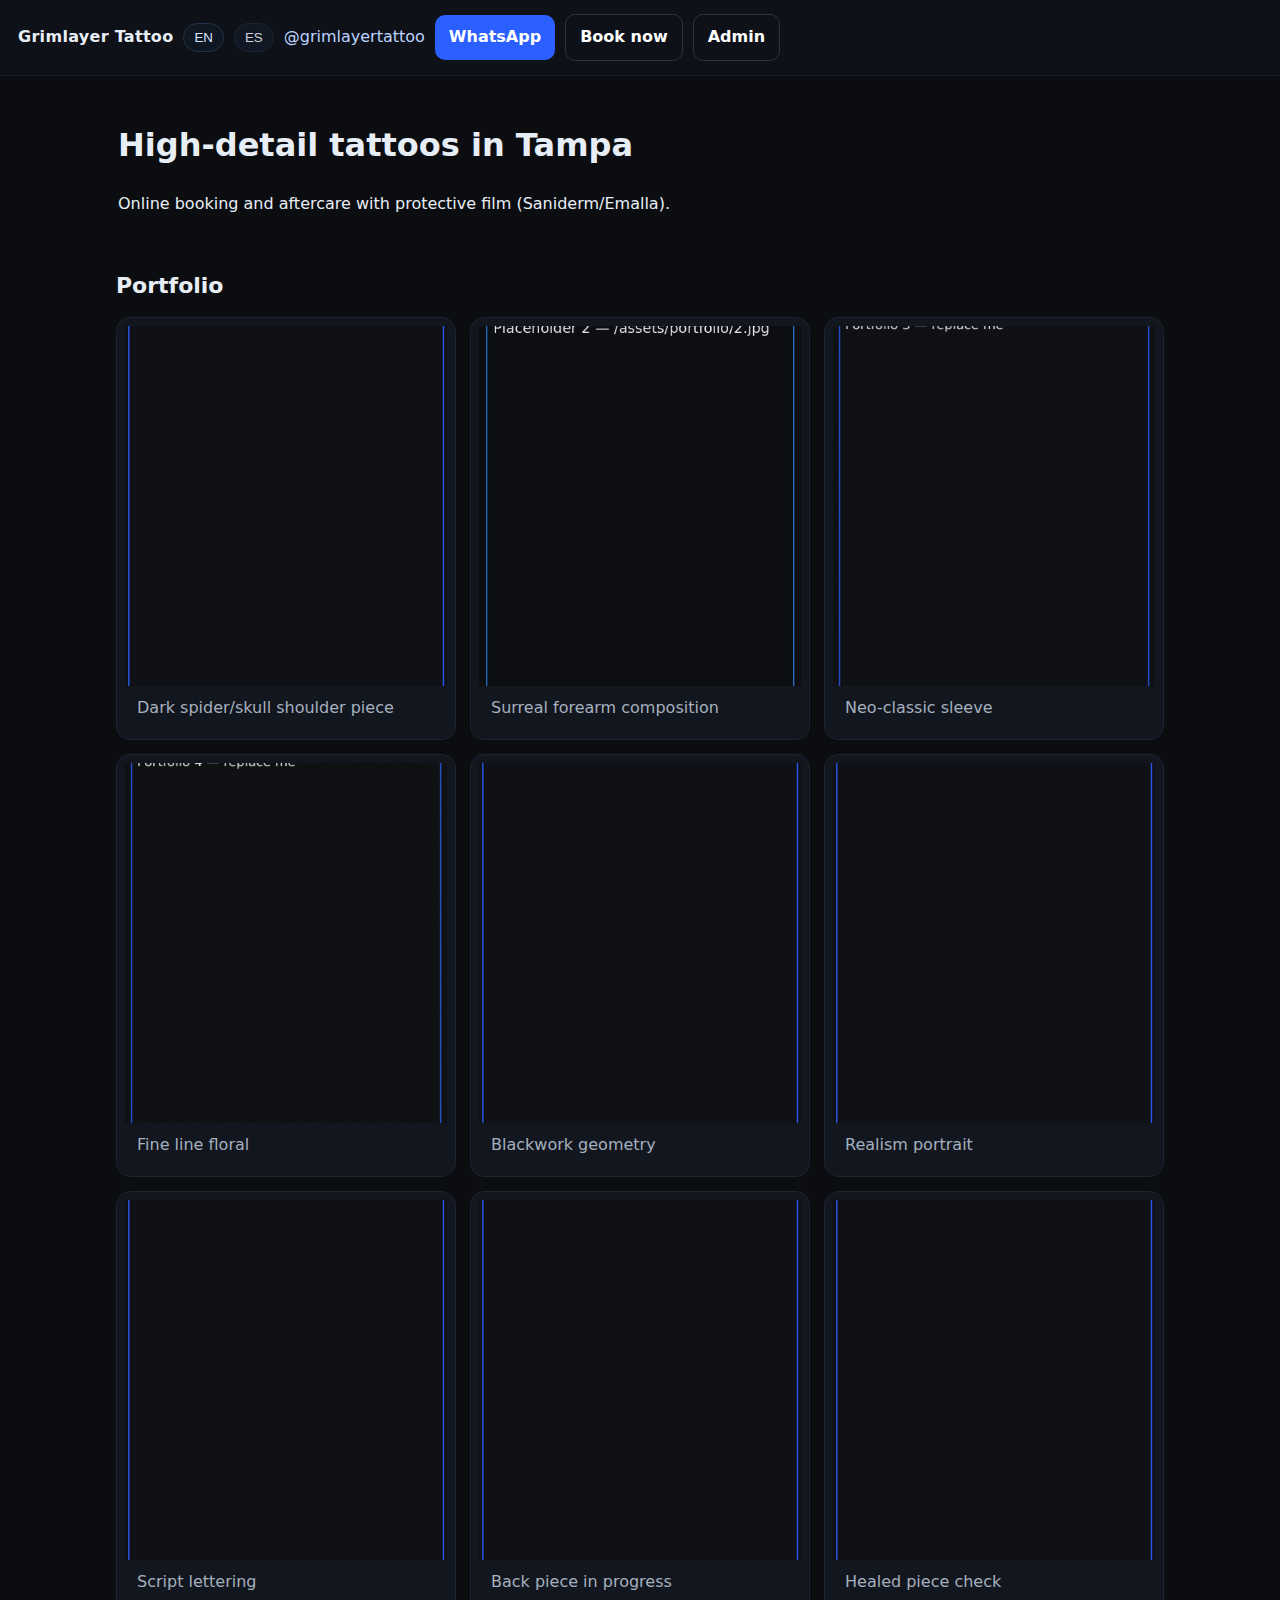
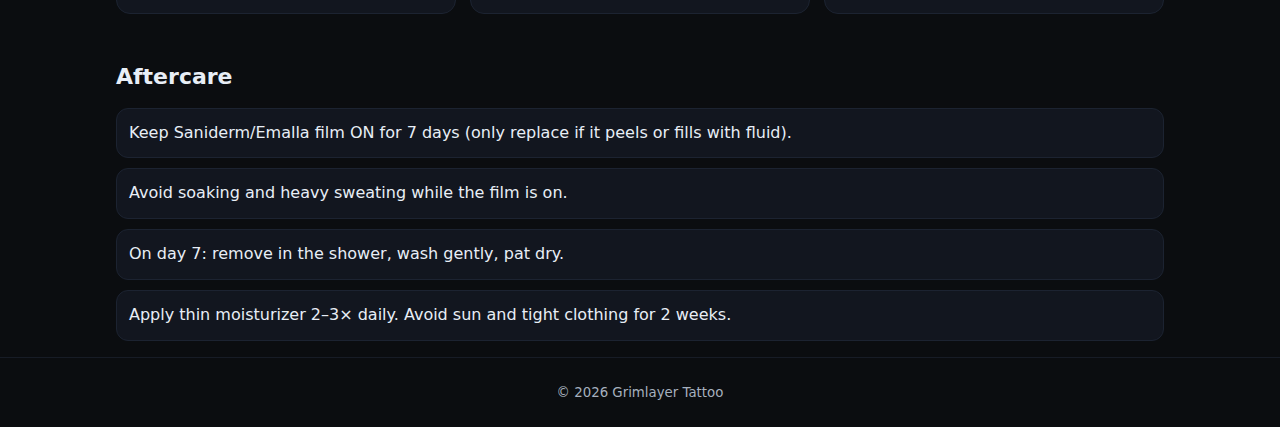
<file: index.html>
<!doctype html>
<html lang="en">
<head>
  <meta charset="utf-8"/>
  <meta name="viewport" content="width=device-width,initial-scale=1"/>
  <title>Grimlayer Tattoo — Tampa</title>
  <meta name="description" content="High‑detail tattoos in Tampa. Online booking and aftercare with protective film (Saniderm/Emalla)."/>
  <link rel="stylesheet" href="/styles.css"/>
  <script>
    // Redirect Identity invite/reset tokens to /admin/
    (function(){
      var h = window.location.hash||"";
      if(/(invite_token|confirmation_token|recovery_token)=/.test(h)){
        location.replace("/admin/"+h);
      }
    })();
  </script>
</head>
<body>
  <header class="topbar">
    <div class="brand">Grimlayer Tattoo</div>
    <nav class="nav">
      <button id="langEN" class="chip on">EN</button>
      <button id="langES" class="chip">ES</button>
      <a id="igLink" class="link" target="_blank" rel="noopener">@grimlayertattoo</a>
      <a id="waLink" class="btn" target="_blank" rel="noopener">WhatsApp</a>
      <a class="btn ghost" href="/book.html" id="bookBtn">Book now</a>
      <a class="btn ghost" href="/admin/">Admin</a>
    </nav>
  </header>

  <main>
    <section class="hero">
      <h1 id="title">High‑detail tattoos in Tampa</h1>
      <p id="subtitle" class="muted">Online booking and aftercare with protective film (Saniderm/Emalla).</p>
    </section>

    <section class="section">
      <h2 id="portfolioHeading" class="h2">Portfolio</h2>
      <div id="portfolio" class="gallery"></div>
    </section>

    <section class="section">
      <h2 id="aftercareHeading" class="h2">Aftercare</h2>
      <div id="aftercare" class="aftercare"></div>
    </section>
  </main>

  <footer class="footer">
    <small>© <span id="year"></span> Grimlayer Tattoo</small>
  </footer>

  <script src="/app.js"></script>
</body>
</html>
</file>
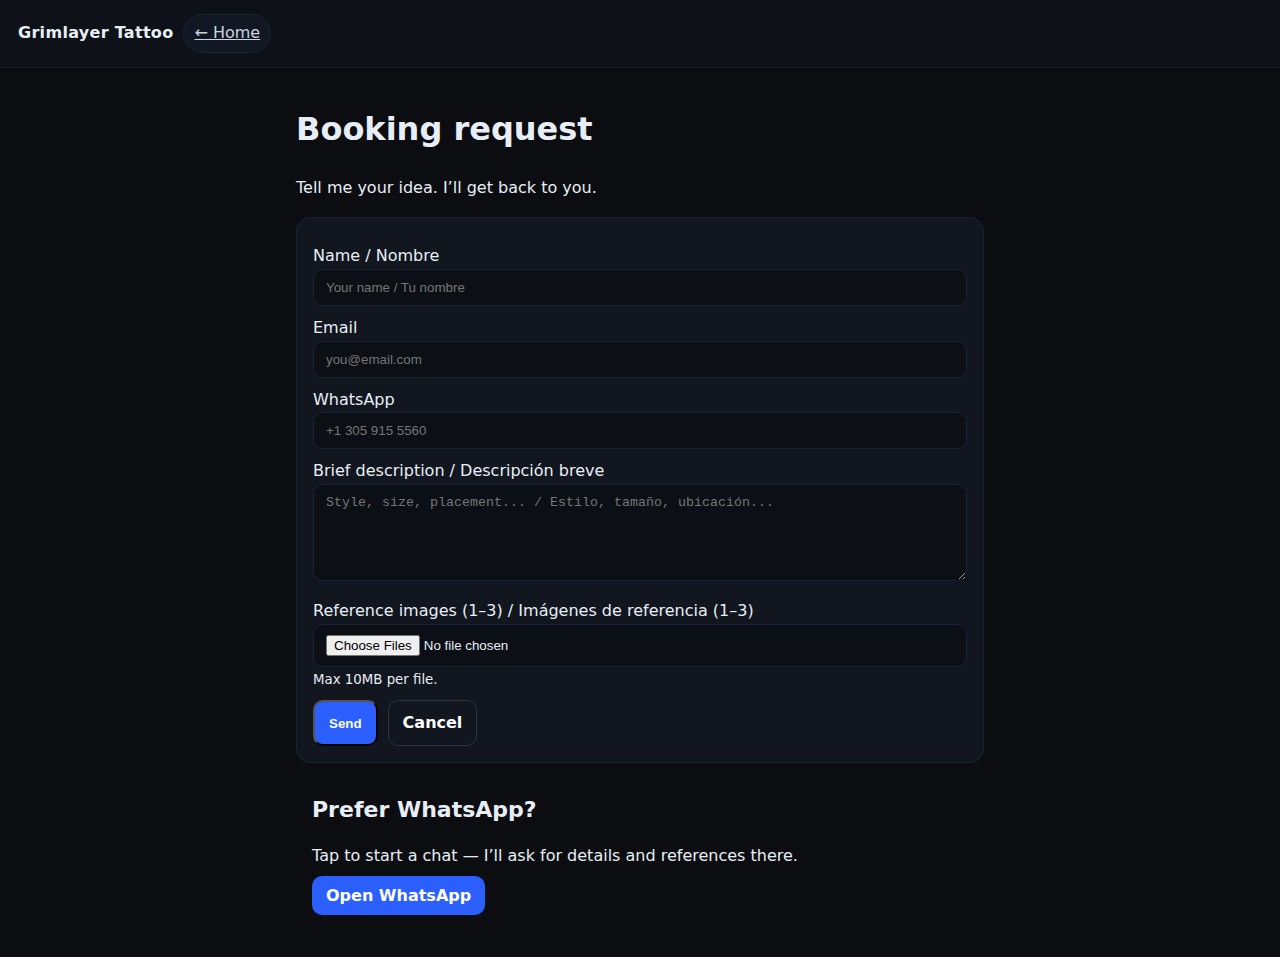
<file: book.html>
<!doctype html>
<html lang="en">
<head>
  <meta charset="utf-8"/>
  <meta name="viewport" content="width=device-width,initial-scale=1"/>
  <title>Book — Grimlayer</title>
  <link rel="stylesheet" href="/styles.css"/>
</head>
<body>
  <header class="topbar">
    <div class="brand">Grimlayer Tattoo</div>
    <nav class="nav"><a class="chip" href="/">← Home</a></nav>
  </header>

  <main class="section" style="max-width:720px">
    <h1 id="hTitle">Booking request</h1>
    <p class="muted" id="hSubtitle">Tell me your idea. I’ll get back to you.</p>

    <form name="booking" method="POST" action="/thanks.html"
          data-netlify="true" data-netlify-honeypot="bot-field"
          enctype="multipart/form-data" class="card" style="padding:16px">
      <input type="hidden" name="form-name" value="booking">
      <input type="hidden" id="langField" name="lang" value="en">
      <p style="display:none"><label>Don’t fill this out: <input name="bot-field"></label></p>

      <label class="lbl">Name / Nombre
        <input class="in" type="text" name="name" required placeholder="Your name / Tu nombre">
      </label>

      <label class="lbl">Email
        <input class="in" type="email" name="email" required placeholder="you@email.com">
      </label>

      <label class="lbl">WhatsApp
        <input class="in" type="tel" name="whatsapp" placeholder="+1 305 915 5560">
      </label>

      <label class="lbl" id="descLbl">Brief description / Descripción breve
        <textarea class="in" name="description" rows="5" required placeholder="Style, size, placement... / Estilo, tamaño, ubicación..."></textarea>
      </label>

      <label class="lbl">Reference images (1–3) / Imágenes de referencia (1–3)
        <input class="in" type="file" name="references" accept="image/*" multiple>
        <small class="muted">Max 10MB per file.</small>
      </label>

      <div data-netlify-recaptcha="true"></div>

      <div style="display:flex;gap:10px;flex-wrap:wrap;margin-top:8px">
        <button class="btn" type="submit" id="submitBtn">Send</button>
        <a class="btn ghost" href="/" id="cancelBtn">Cancel</a>
      </div>
    </form>

    <section class="section">
      <h3 id="altCTA" class="h2">Prefer WhatsApp?</h3>
      <p class="muted" id="altCTAText">Tap to start a chat — I’ll ask for details and references there.</p>
      <p><a class="btn" id="waDirect" href="https://wa.me/13059155560?text=Hi!%20I%27d%20like%20to%20book%20a%20tattoo">Open WhatsApp</a></p>
    </section>
  </main>

  <script>
    (async function(){
      try{
        const res = await fetch('/content/site.json?ts='+Date.now());
        const data = await res.json();
        const lang = (localStorage.getItem('lang')||'en');
        document.getElementById('langField').value = lang;
        const t = data[lang];
        document.getElementById('hTitle').textContent = lang==='es' ? 'Solicitud de cita' : 'Booking request';
        document.getElementById('hSubtitle').textContent = lang==='es' ? 'Cuéntame tu idea. Te respondo pronto.' : "Tell me your idea. I’ll get back to you.";
        document.getElementById('submitBtn').textContent = lang==='es' ? 'Enviar' : 'Send';
        document.getElementById('cancelBtn').textContent = lang==='es' ? 'Cancelar' : 'Cancel';
        document.getElementById('altCTA').textContent = lang==='es' ? '¿Prefieres WhatsApp?' : 'Prefer WhatsApp?';
        document.getElementById('altCTAText').textContent = lang==='es' ? 'Toca para iniciar chat — ahí te pido detalles e imágenes.' : 'Tap to start a chat — I’ll ask for details and references there.';
        document.getElementById('waDirect').href = t.whatsapp_url + (lang==='es' ? '?text=Hola%20quiero%20agendar%20un%20tatuaje' : '?text=Hi!%20I%27d%20like%20to%20book%20a%20tattoo');
      }catch(e){}
    })();
  </script>
</body>
</html>
</file>
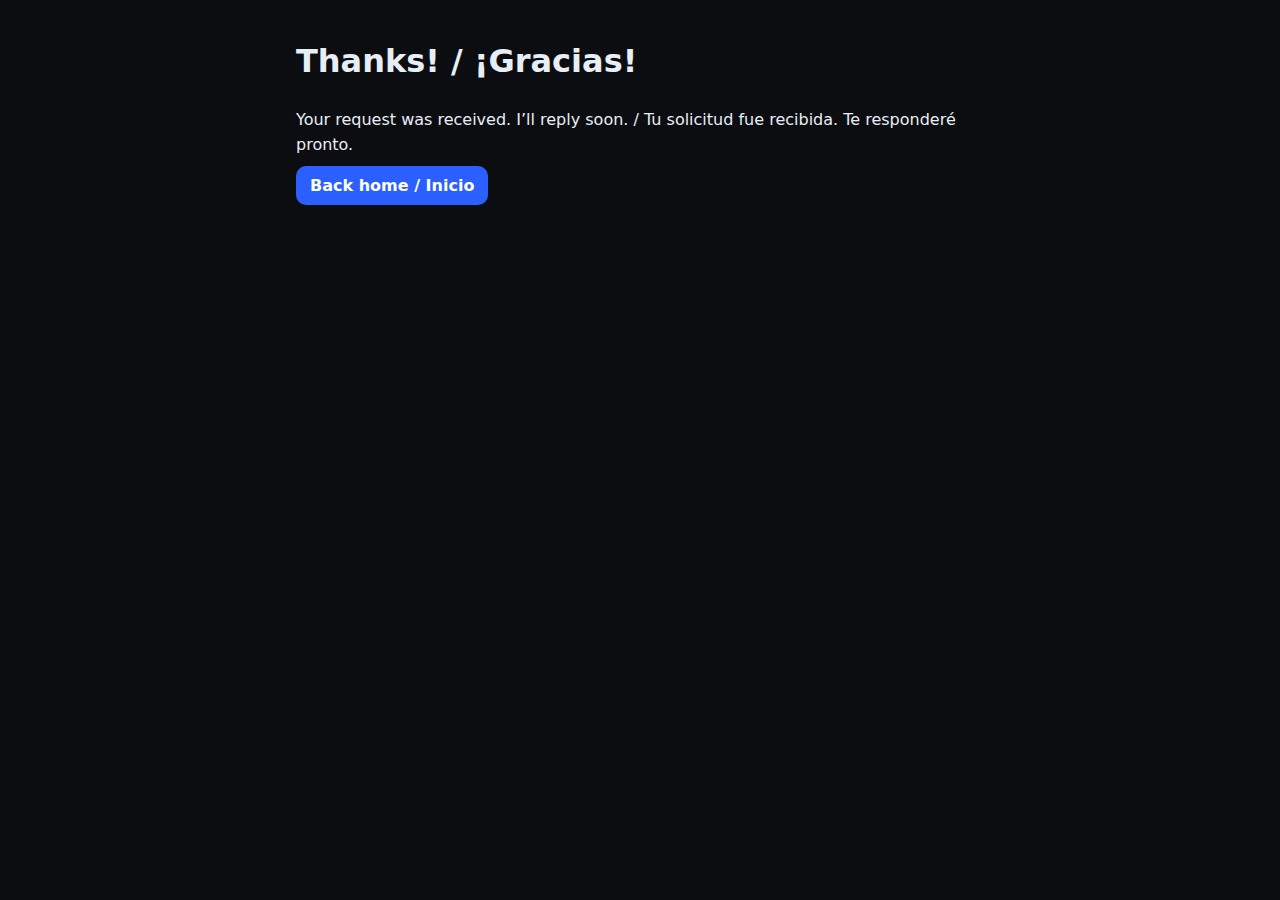
<file: thanks.html>
<!doctype html>
<html lang="en">
<head><meta charset="utf-8"/><meta name="viewport" content="width=device-width,initial-scale=1"/><title>Thanks — Grimlayer</title><link rel="stylesheet" href="/styles.css"/></head>
<body><main class="section" style="max-width:720px"><h1>Thanks! / ¡Gracias!</h1><p class="muted">Your request was received. I’ll reply soon. / Tu solicitud fue recibida. Te responderé pronto.</p><p><a class="btn" href="/">Back home / Inicio</a></p></main></body>
</html>
</file>
<file: styles.css>
:root{--bg:#0b0d10;--panel:#12161f;--text:#e8eef6;--muted:#a6b0be;--blue:#2b5fff}
*{box-sizing:border-box}html,body{margin:0;background:var(--bg);color:var(--text);font:16px/1.55 system-ui,-apple-system,Segoe UI,Roboto,Inter,Arial}
.topbar{display:flex;gap:10px;align-items:center;flex-wrap:wrap;padding:14px 18px;background:#0e1218;border-bottom:1px solid #171c26}
.brand{font-weight:700;letter-spacing:.3px}
.nav{display:flex;gap:10px;align-items:center;flex-wrap:wrap}
.chip{padding:6px 10px;border-radius:999px;background:#111824;border:1px solid #1a2532;color:#cbd3df}
.chip.on{background:#0f1722;color:#d7e6ff;border-color:#20334a}
.btn{background:var(--blue);color:#fff;padding:10px 14px;border-radius:10px;text-decoration:none;font-weight:700}
.btn.ghost{background:transparent;border:1px solid #2a3342}
.link{color:#bcd3ff;text-decoration:none}
.hero{padding:24px 18px 6px;max-width:1080px;margin:auto}
.h2{font-size:22px;margin:14px 0}
.section{padding:16px;max-width:1080px;margin:auto}
.gallery{display:grid;grid-template-columns:repeat(auto-fill,minmax(260px,1fr));gap:14px}
.card{background:var(--panel);border:1px solid #1c2331;border-radius:14px;overflow:hidden}
.card img{display:block;width:100%;height:360px;object-fit:cover}
.card .cap{padding:10px 12px;color:var(--muted)}
.aftercare{display:grid;gap:10px}
.step{background:var(--panel);border:1px solid #1c2331;border-radius:12px;padding:12px}
.footer{padding:22px 18px;color:var(--muted);text-align:center;border-top:1px solid #171c26}
.lbl{display:block;margin:10px 0 6px}
.in{width:100%;padding:10px 12px;border-radius:10px;background:#0c1016;border:1px solid #1b2330;color:#e8eef6}
.in:focus{outline:2px solid #2b5fff55}
.card{padding:8px}
</file>
